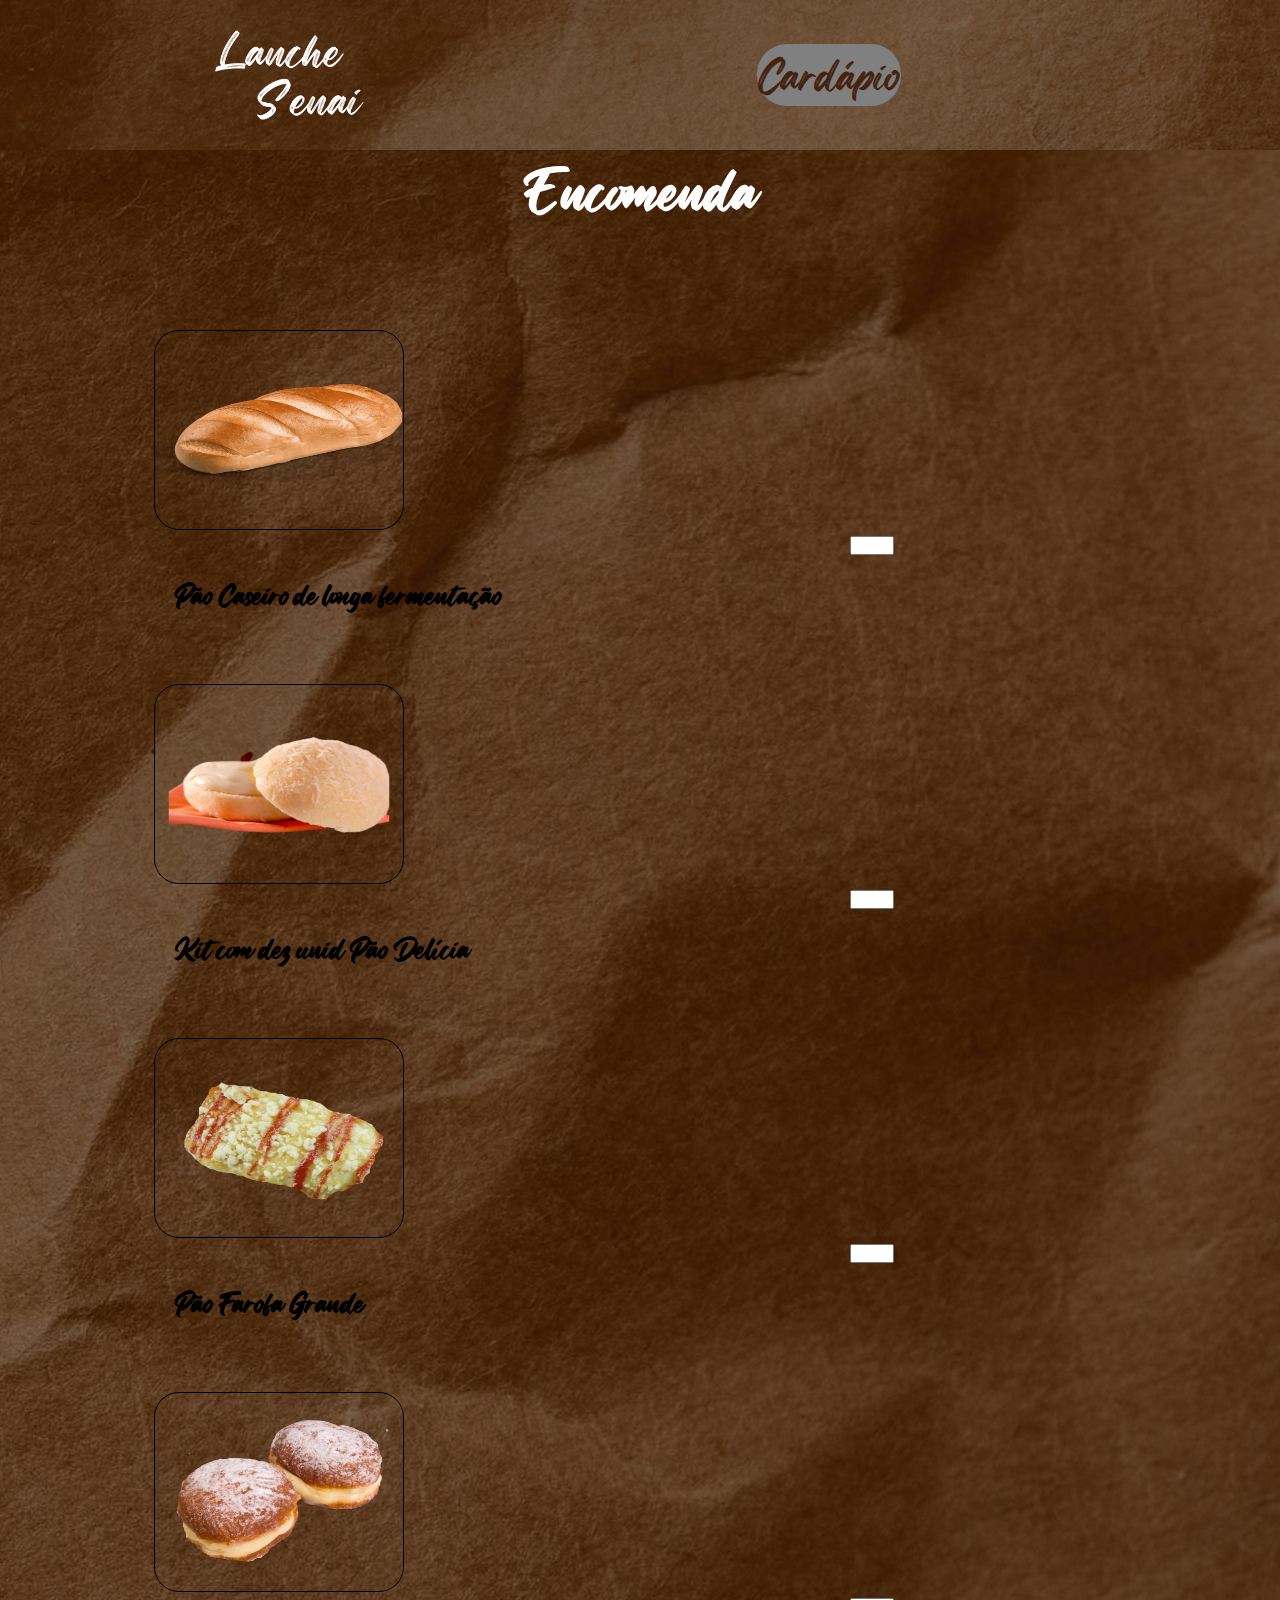
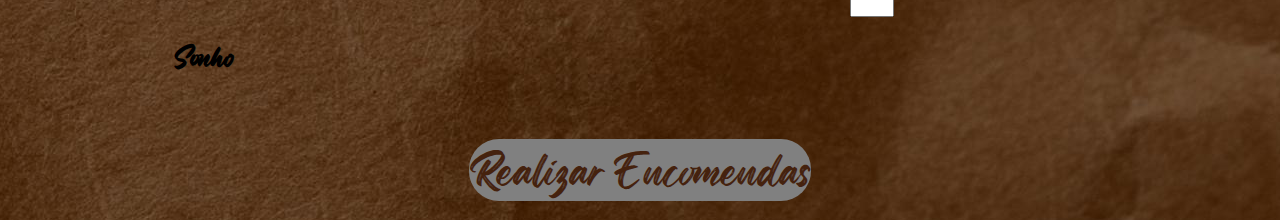
<file: imagens/encomendas.html>
<!DOCTYPE html>
<html lang="pt-br">
<head>
    <meta charset="UTF-8">
    <meta http-equiv="X-UA-Compatible" content="IE=edge">
    <meta name="viewport" content="width=device-width, initial-scale=1.0">
    <title>Cardapio Senai</title>
    <link rel="stylesheet" href="../css/main.css">
</head>
<body>
    <header>
        <div class="logo">
           <img src="logo.png" alt=""> 
        </div>
        <div class="menu">
            <ul>
                <li><a href="../index.html">Cardápio</a></li>
            </ul>
        </div>
    </header>
    <main>   
        <div class="inicio">
            <div class="divTitulo">
                <h1>Encomenda</h1>
            </div>
        </div>
        <div class="tabelapreco">
            <div class="linha">
                <div class="tag">
                    <img src="../imagens/pão.png" alt="">
                    <form action="/action_page.php">
                        <input type="number" id="quantity" name="quantity" min="1" max="5">
                    </form>
                    <h3>Pão Caseiro de longa fermentação</h3>
                    </div>
                <div class="tag">
                    <img src="../imagens/pão_delicia.png" alt="">
                    <form action="/action_page.php">
                        <input type="number" id="quantity" name="quantity" min="1" max="5">
                    </form>
                    <h3>Kit com dez unid Pão Delícia</h3>
                </div>
                <div class="tag">
                    <img src="../imagens/pão_farofa.png" alt="">
                    <form action="/action_page.php">
                        <input type="number" id="quantity" name="quantity" min="1" max="5">
                    </form>
                    <h3>Pão Farofa Grande</h3>
                </div>
                <div class="tag">
                    <img src="../imagens/sonho.png" alt="">
                    <form action="/action_page.php">
                        <input type="number" id="quantity" name="quantity" min="1" max="5">
                    </form>
                    <h3>Sonho</h3>
                </div>
            </div>

        </div>
        <div class="realizarEncomenda">
            <ul>
                <li><a href="https://api.whatsapp.com/send?phone=5571987767567&text=Desejo%20realizar%20uma%20encomenda.">Realizar Encomendas</a></li>
            </ul>
        </div>
        </div>        
    </main>
</body>
</html>
</file>
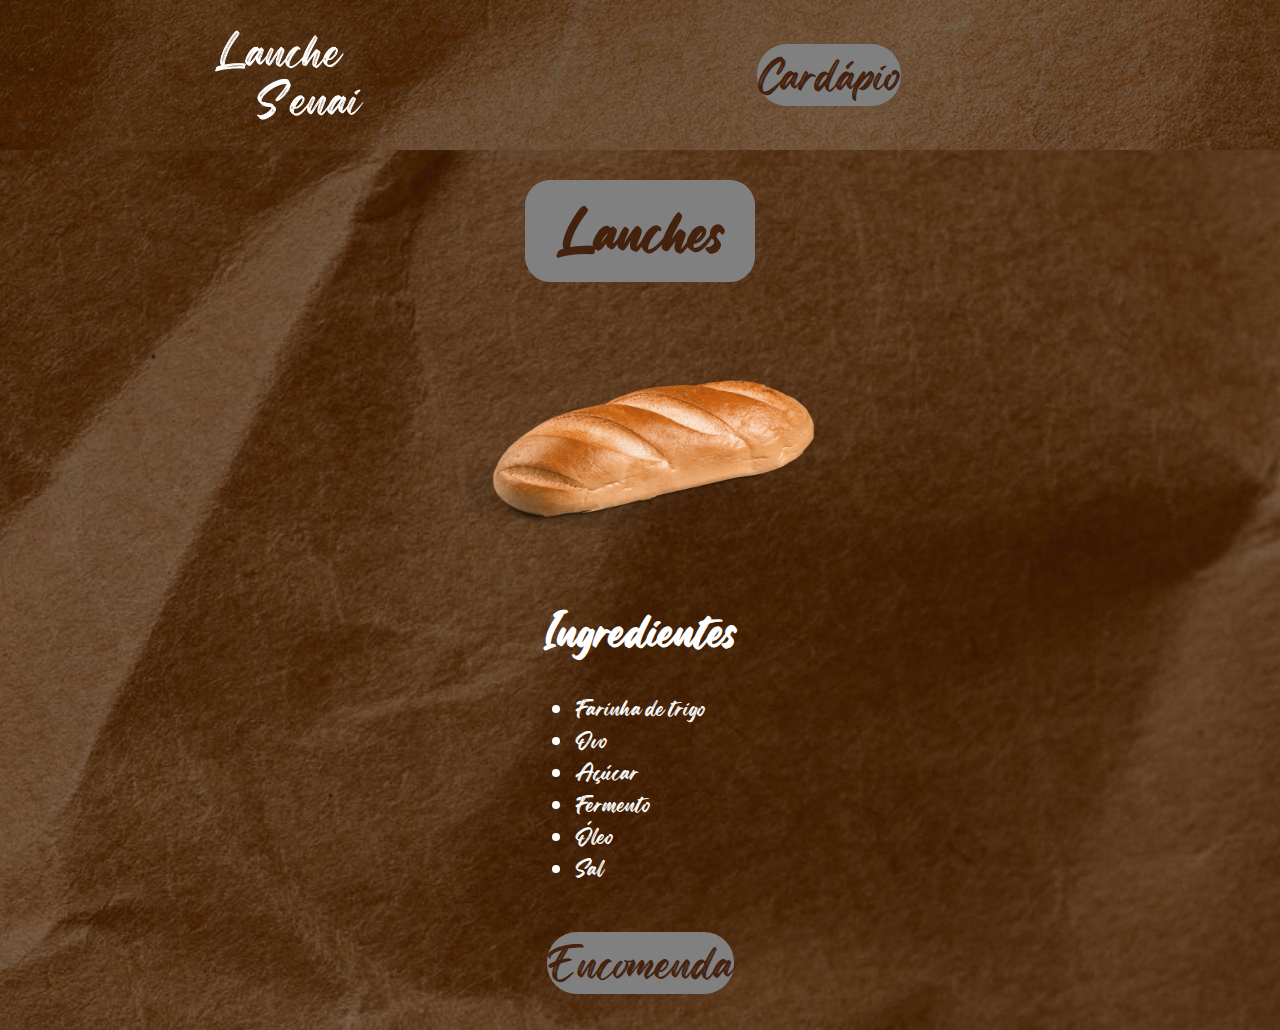
<file: imagens/lanche_pao.html>
<!DOCTYPE html>
<html lang="pt-br">
<head>
    <meta charset="UTF-8">
    <meta http-equiv="X-UA-Compatible" content="IE=edge">
    <meta name="viewport" content="width=device-width, initial-scale=1.0">
    <title>Cardapio Senai</title>
    <link rel="stylesheet" href="../css/main.css">
    
</head>
    <body>
        <header>
            <div class="logo">
               <img src="logo.png" alt=""> 
            </div>
            <div class="menu">
                <ul>
                   <li><a href="../index.html">Cardápio</a></li>
                    </ul>
                </div>
        </header>
        
        <main>   
            <div class="produto">
                <div class="divProduto">
                    <h1>Lanches</h1>
                </div>
                <div class="lancheImagem">
                    <img src="pão.png" alt="">
                    <h1>Ingredientes</h1>
                    <ul>
                        <li>Farinha de trigo</li>
                        <li>Ovo</li>
                        <li>Açúcar</li>
                        <li>Fermento</li>
                        <li>Óleo</li>
                        <li>Sal</li>
                    </ul>
                </div>
                <div class="realizarEncomenda">
                    <a href="encomendas.html">Encomenda</a>
                </div>

            </div>
            
        </main>
    </body>
    
</html>
</file>
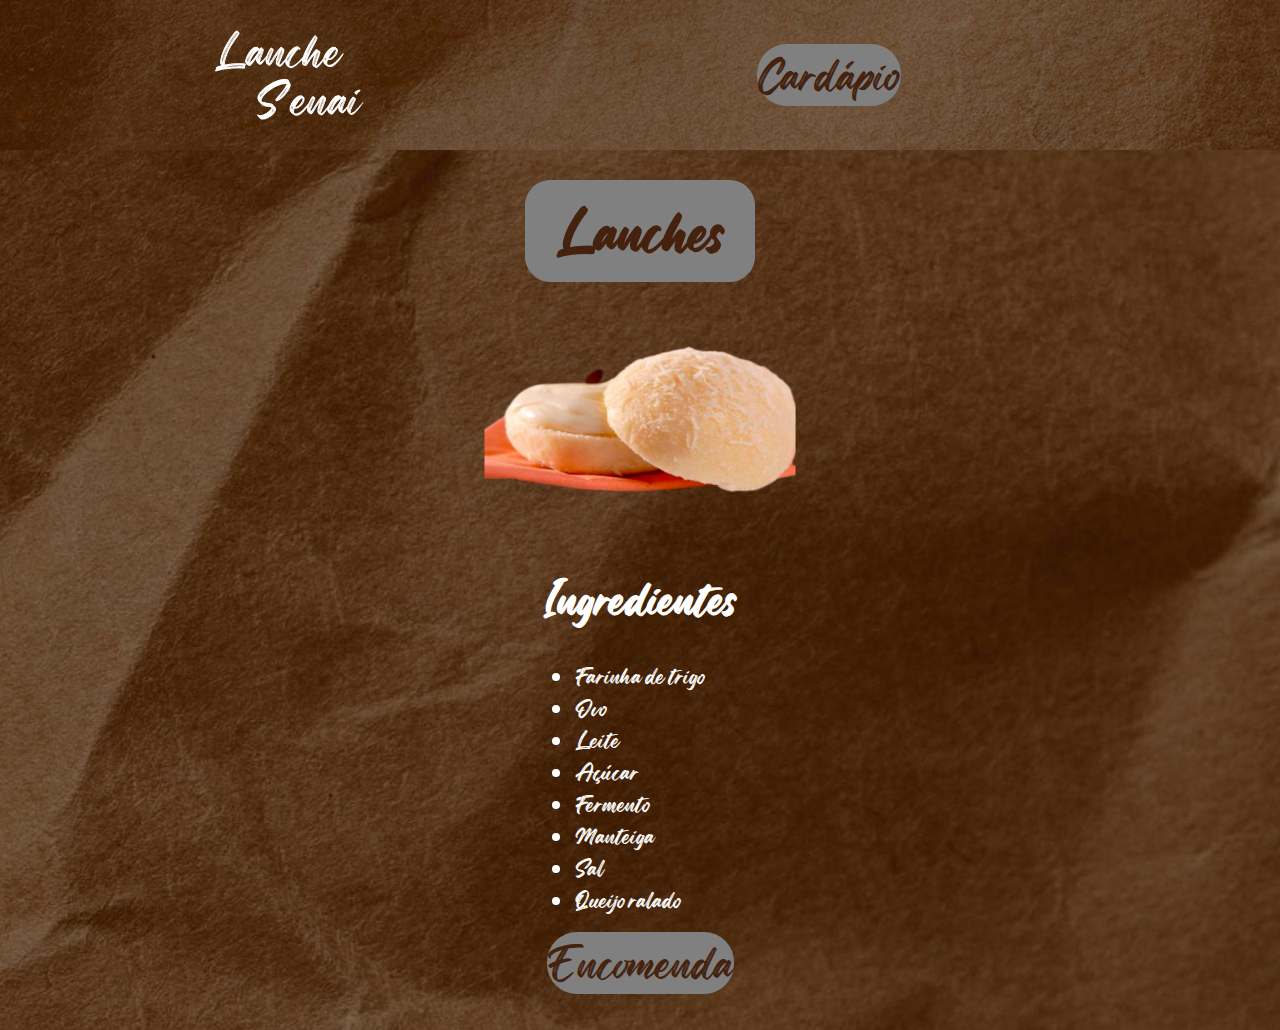
<file: imagens/lanche_pao_delicia.html>
<!DOCTYPE html>
<html lang="pt-br">
<head>
    <meta charset="UTF-8">
    <meta http-equiv="X-UA-Compatible" content="IE=edge">
    <meta name="viewport" content="width=device-width, initial-scale=1.0">
    <title>Cardapio Senai</title>
    <link rel="stylesheet" href="../css/main.css">
    
</head>
    <body>
        <header>
            <div class="logo">
               <img src="logo.png" alt=""> 
            </div>
            <div class="menu">
                <ul>
                   <li><a href="../index.html">Cardápio</a></li>
                    </ul>
                </div>
        </header>
        
        <main>   
            <div class="produto">
                <div class="divProduto">
                    <h1>Lanches</h1>
                </div>
                <div class="lancheImagem">
                    <img src="pão_delicia.png" alt="">
                    <h1>Ingredientes</h1>
                    <ul>
                        <li>Farinha de trigo</li>
                        <li>Ovo</li>
                        <li>Leite</li>
                        <li>Açúcar</li>
                        <li>Fermento</li>
                        <li>Manteiga</li>
                        <li>Sal</li>
                        <li>Queijo ralado</li>
                    </ul>
                </div>
                <div class="realizarEncomenda">
                    <a href="encomendas.html">Encomenda</a>
                </div>

            </div>
            
        </main>
    </body>
    
</html>
</file>
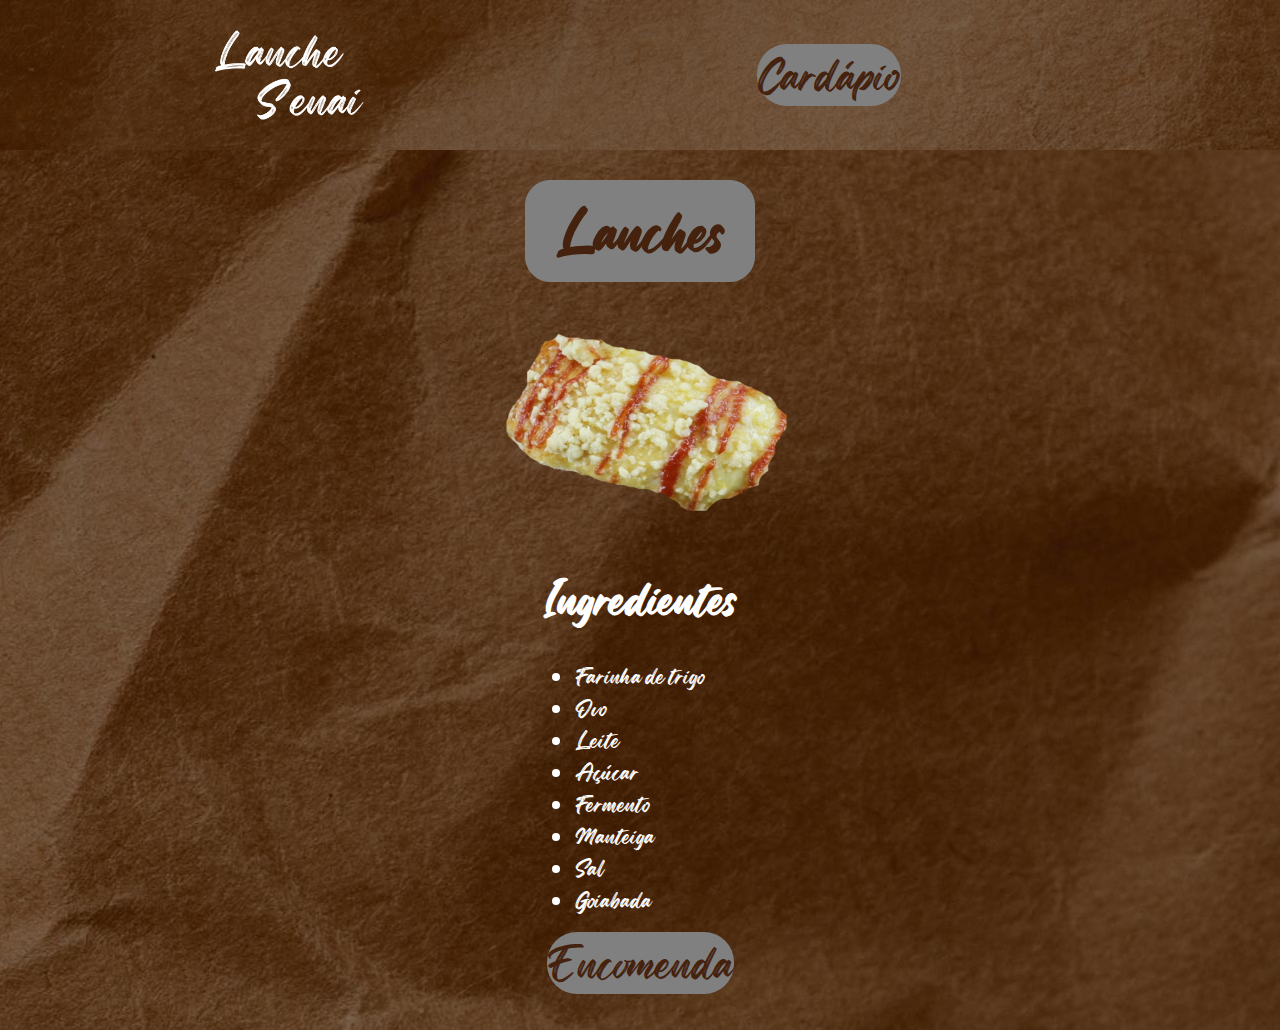
<file: imagens/lanche_pao_farofa.html>
<!DOCTYPE html>
<html lang="pt-br">
<head>
    <meta charset="UTF-8">
    <meta http-equiv="X-UA-Compatible" content="IE=edge">
    <meta name="viewport" content="width=device-width, initial-scale=1.0">
    <title>Cardapio Senai</title>
    <link rel="stylesheet" href="../css/main.css">
    
</head>
    <body>
        <header>
            <div class="logo">
               <img src="logo.png" alt=""> 
            </div>
            <div class="menu">
                <ul>
                   <li><a href="../index.html">Cardápio</a></li>
                    </ul>
                </div>
        </header>
        
        <main>   
            <div class="produto">
                <div class="divProduto">
                    <h1>Lanches</h1>
                </div>
                <div class="lancheImagem">
                    <img src="pão_farofa.png" alt="">
                    <h1>Ingredientes</h1>
                    <ul>
                        <li>Farinha de trigo</li>
                        <li>Ovo</li>
                        <li>Leite</li>
                        <li>Açúcar</li>
                        <li>Fermento</li>
                        <li>Manteiga</li>
                        <li>Sal</li>
                        <li>Goiabada</li>
                    </ul>
                </div>
                <div class="realizarEncomenda">
                    <a href="encomendas.html">Encomenda</a>
                </div>

            </div>
            
        </main>
    </body>
    
</html>
</file>
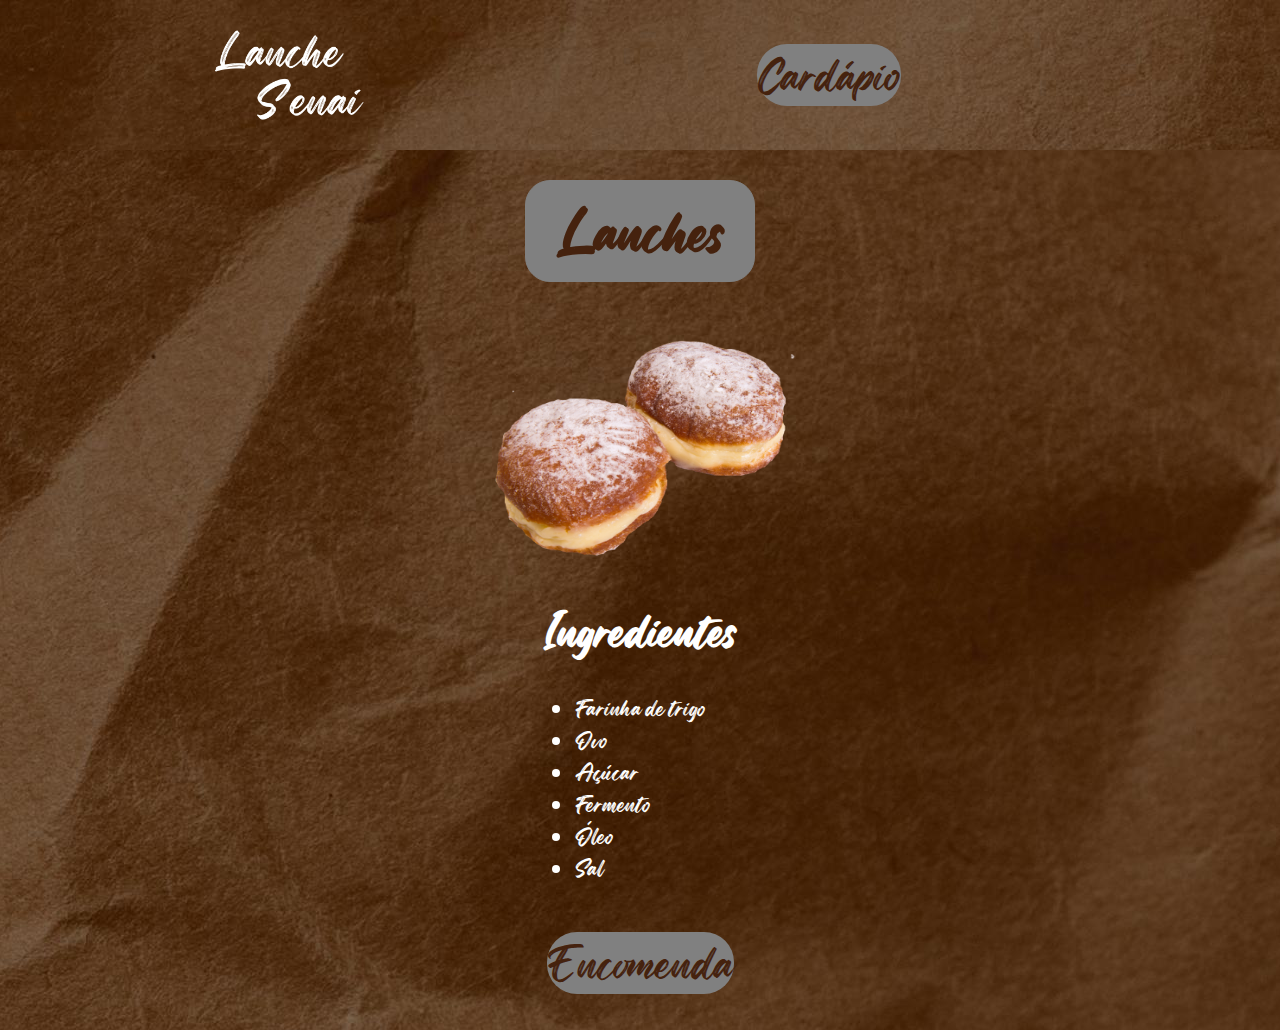
<file: imagens/lanche_sonho.html>
<!DOCTYPE html>
<html lang="pt-br">
<head>
    <meta charset="UTF-8">
    <meta http-equiv="X-UA-Compatible" content="IE=edge">
    <meta name="viewport" content="width=device-width, initial-scale=1.0">
    <title>Cardapio Senai</title>
    <link rel="stylesheet" href="../css/main.css">
    
</head>
    <body>
        <header>
            <div class="logo">
               <img src="logo.png" alt=""> 
            </div>
            <div class="menu">
                <ul>
                   <li><a href="../index.html">Cardápio</a></li>
                    </ul>
                </div>
        </header>
        
        <main>   
            <div class="produto">
                <div class="divProduto">
                    <h1>Lanches</h1>
                </div>
                <div class="lancheImagem">
                    <img src="sonho.png" alt="">
                    <h1>Ingredientes</h1>
                    <ul>
                        <li>Farinha de trigo</li>
                        <li>Ovo</li>
                        <li>Açúcar</li>
                        <li>Fermento</li>
                        <li>Óleo</li>
                        <li>Sal</li>
                    </ul>
                </div>
                <div class="realizarEncomenda">
                    <a href="encomendas.html">Encomenda</a>
                </div>

            </div>
            
        </main>
    </body>
    
</html>
</file>
<file: css/main.css>
@font-face {
    font-family: "Regular Brush";
    src: url(../fonts/Regular\ Brush.otf);
}

*{
    margin: 0;
    padding: 0;
    box-sizing: border-box;
}

html, 
body{
    width: 100%;
    display: flex;
    flex-direction: column;
    justify-content: flex-start;
    align-items: center;
    font-family: "Regular Brush";
    background-image: url(../imagens/background.jpg);
    background-position: center center;
}

header {
    display: flex;
    flex-direction: row;
    justify-content: center;
    align-items: center;
    width: 100%;
    height: 150px;
    position: fixed;
    top: 0;
    padding: 0 100px;
    background-image: url(../imagens/background.jpg);
}

.logo{
    display: flex;
    justify-content: center;
    align-items: center;
    width: 40%;
    height: 100%;
}

.logo img{
    height: 150px;
    width: 25   0px;
}
.menu{
    display: flex;
    flex-direction: row;
    justify-content: center;
    align-items: center;
    width: 800px;
    height: 100px;
    font-size: 40px;
    
}
.menu li{
    display: inline;
    margin: 5px;
    
}
.menu li a{
    background-color: grey;
    text-decoration: none;
    color: #45220e;
    border-radius: 30px;
    
}
.menu li a:hover{
    background-color: grey;
    color: white;
}

main{
    display: flex;
    flex-direction: column;
    justify-content: flex-start;
    align-items: center;
    margin-top: 100px !important;
    height: 100%;
    width: 100%;
    margin-top: 20px;

}
.inicio{
    display: flex;
    flex-direction: row;
    justify-content: flex-start;
    align-items: center;
    height: 180px;
    width: 90%;
}
.divTitulo{
    display: flex;
    flex-direction: column;
    justify-content: center;
    align-items: center;
    height: 100px;
    width: 100%;
    padding: 50px;
}
.divTitulo h1{
    color: white;
    font-size: 50px;
}

.tabelapreco{
    display: flex;
    flex-direction: column;
    justify-content: flex-start;
    align-items: flex-start;
    height: 1400px;
    width: 90%;
    margin-bottom: 40px;
}

.linha{
    display: flex;
    flex-direction: column;
    justify-content: flex-start;
    align-items: flex-start;
    height: 280px;
    width: 100%;
    padding: 50px;
}

.tag{
    display: flex;
    flex-direction: column;
    justify-content: flex-start;
    align-items: flex-start;
    height: 350px;
    width: 100%;
    margin-bottom: 50px;
}

.tag img{
    height: 200px;
    width: 250px;
    margin-left: 40px;
    border: 1px solid black;
    border-radius: 25px;
}
.tag img:hover{
    transform: scale(1.08);
    transition: 0.3s;
    border: 2px solid white;
    border-top-left-radius: 0px;
    border-bottom-right-radius: 0px;    
}
.tag h2{
    font-family: Arial, Helvetica, sans-serif;
    font-size: 25px;
    color: black;
    margin-left: 70%;
    background-color: gray;
    border: 1px solid gray;
    border-radius: 10px;
}
.tag h3{
    font-size: 25px;
    color: black;
    align-items: flex-end;
    margin-top: 20px;
    margin-left: 60px;
    margin-bottom: 20px;
    text-align: center;
}

.tag form{
    margin-left: 70%;
}
.realizarEncomenda{
    display: flex;
    flex-direction: row;
    justify-content: center;
    align-items: center;
    width: 800px;
    height: 100px;
    font-size: 40px;   
}

.realizarEncomenda li{
    display: inline;
    margin: 5px;
    
}
.realizarEncomenda li a{
    background-color: grey;
    text-decoration: none;
    color: #45220e;
    border-radius: 30px;
}
.realizarEncomenda li a:hover{
    transform: scale(1.08);
    transition: 0.3s;
    border: 2px solid white;
    border-top-left-radius: 0px;
    border-bottom-right-radius: 0px; 
}
.produto{
    display: flex;
    flex-direction: column;
    justify-content: flex-start;
    align-items: center;
    height: 800px;
    width: 90%;
    margin-top: 80px;
    margin-bottom: 50px;
}
.divProduto{
    display: flex;
    flex-direction: column;
    justify-content: center;
    align-items: center;
    height: 60px;
    width: 20%;
    padding: 50px;
    margin-bottom: 50px;
    background-color: gray;
    border: 1px solid gray;
    border-radius: 25px;
}
.divProduto h1{
    background-color: grey;
    text-decoration: none;
    color: #45220e;
    border-radius: 30px;
    font-size: 50px;
}
.divProduto h1:hover{
    background-color: grey;
    color: white;

}
.lancheImagem{
    display: flex;
    flex-direction: column;
    justify-content: center;
    align-items: center;
    height: 550px;
    width: 100%;
    margin-bottom: 50px;
}
.lancheImagem img{
    height: 300px;
    width: 350px;
}
.lancheImagem h1{
    font-size: 40px;
    color: white;
}
.lancheImagem ul{
    margin-top: 30px;
    font-size: 20px;
    color: white;
    margin-bottom: 30px;
}
.realizarEncomenda h1{
    font-size: 50px;
}
.realizarEncomenda a{
    background-color: grey;
    text-decoration: none;
    color: #45220e;
    border-radius: 30px;
    
}
.realizarEncomenda a:hover{
    transform: scale(1.08);
    transition: 0.3s;
    border: 2px solid white;
    border-top-left-radius: 0px;
    border-bottom-right-radius: 0px; 
}
</file>
